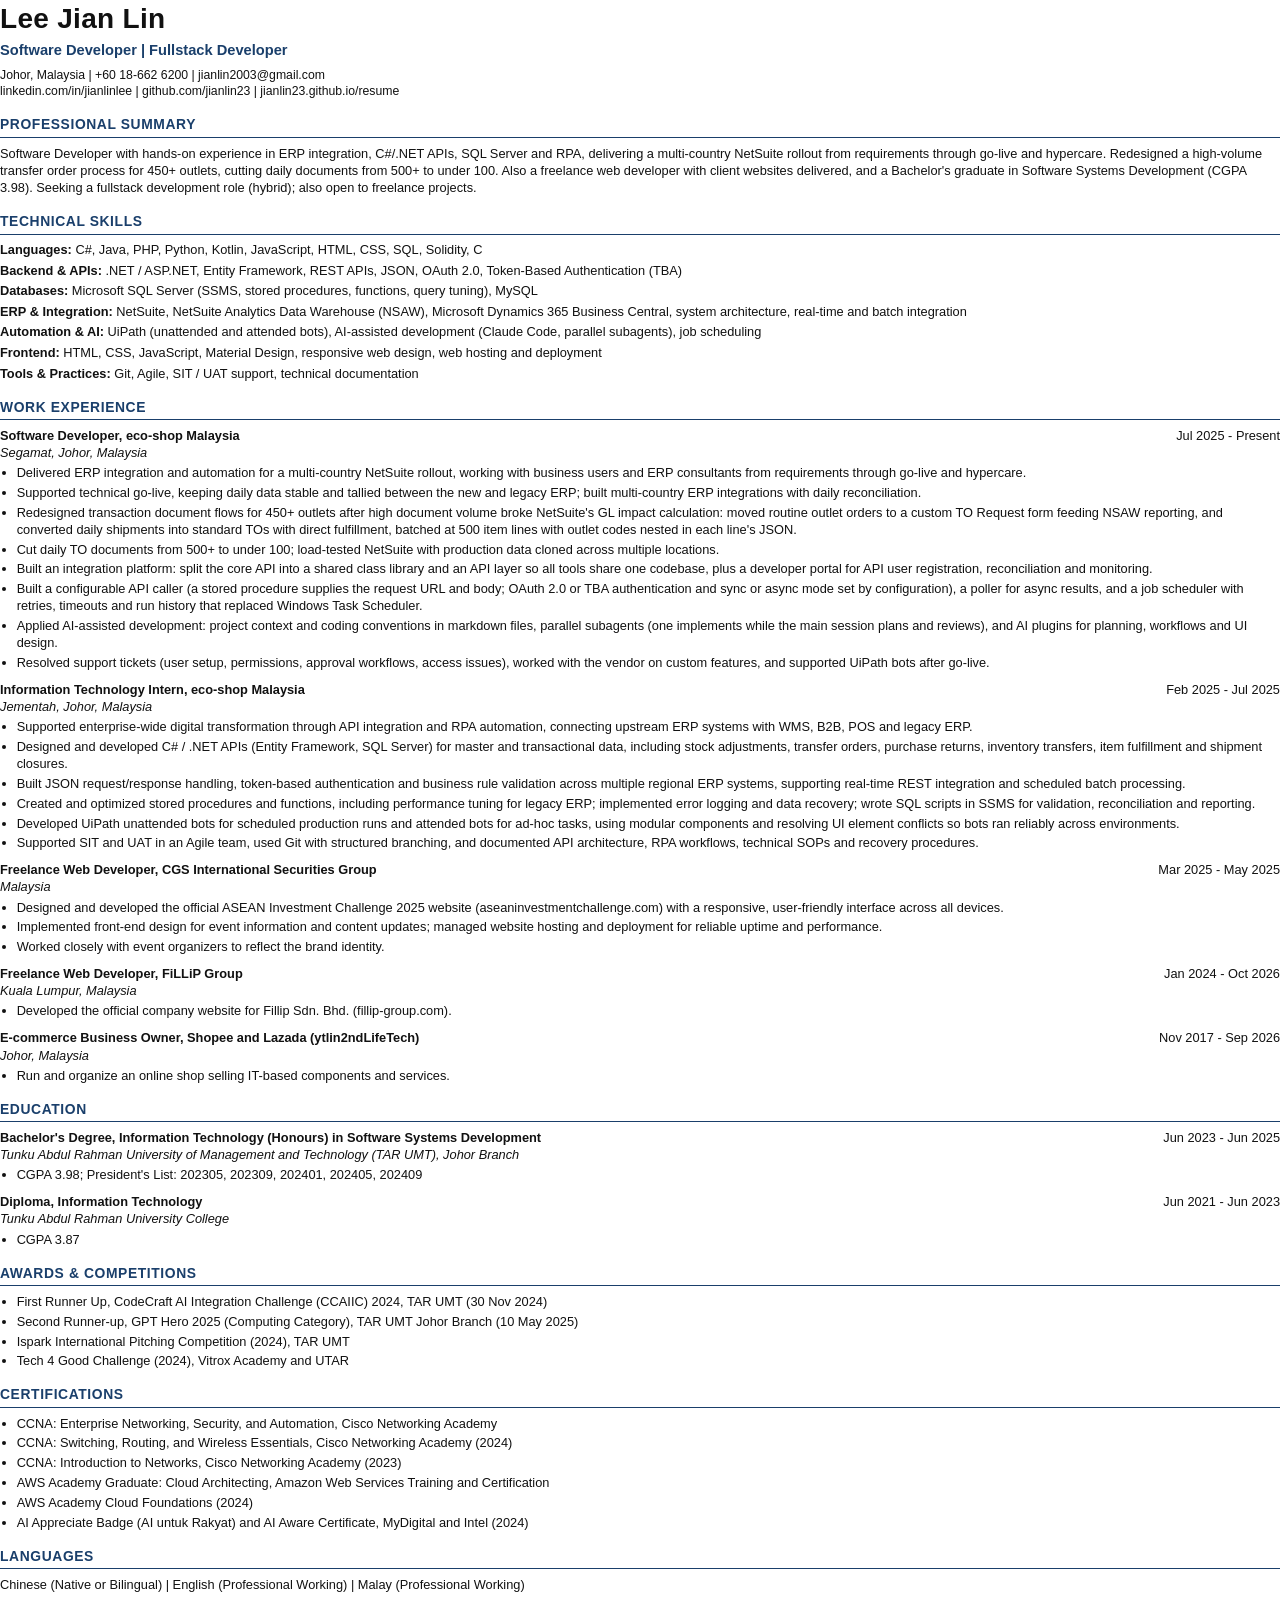
<file: resume-src/resume.html>
<!DOCTYPE html>
<html lang="en">
<head>
<meta charset="utf-8">
<meta name="robots" content="noindex">
<title>Lee Jian Lin - Software Developer Resume</title>
<style>
  /* ATS-friendly: one column, real text, standard headings, no tables/images/icons.
     Edit this file, then re-export to PDF (see README.md in this folder). */
  @page { size: A4; margin: 13mm 15mm; }
  * { box-sizing: border-box; }
  body { font-family: Arial, Helvetica, sans-serif; font-size: 9.6pt; line-height: 1.34; color: #111; margin: 0; }
  h1 { font-size: 21pt; margin: 0 0 1mm; letter-spacing: .3px; }
  .headline { font-size: 11pt; font-weight: bold; margin: 0 0 1.5mm; color: #1a3f6b; }
  .contact { margin: 0; font-size: 9.2pt; }
  h2 { font-size: 10.4pt; text-transform: uppercase; letter-spacing: .6px; margin: 4.2mm 0 1.8mm; padding-bottom: .8mm; border-bottom: 1.2px solid #1a3f6b; color: #1a3f6b; break-after: avoid; }
  p { margin: 0 0 1.2mm; }
  .job { margin-bottom: 2.6mm; }
  .job-head { display: flex; justify-content: space-between; gap: 8mm; break-after: avoid; }
  .job-title { font-weight: bold; }
  .job-date { white-space: nowrap; }
  .job-org { font-style: italic; margin-bottom: .8mm; break-after: avoid; }
  ul { margin: .6mm 0 0; padding-left: 4.4mm; }
  li { margin-bottom: .7mm; break-inside: avoid; }
  .skills p { margin-bottom: .9mm; }
  a { color: inherit; text-decoration: none; }
</style>
</head>
<body>

<h1>Lee Jian Lin</h1>
<p class="headline">Software Developer | Fullstack Developer</p>
<p class="contact">Johor, Malaysia | +60 18-662 6200 | jianlin2003@gmail.com</p>
<p class="contact">linkedin.com/in/jianlinlee | github.com/jianlin23 | jianlin23.github.io/resume</p>

<h2>Professional Summary</h2>
<p>Software Developer with hands-on experience in ERP integration, C#/.NET APIs, SQL Server and RPA, delivering a multi-country NetSuite rollout from requirements through go-live and hypercare. Redesigned a high-volume transfer order process for 450+ outlets, cutting daily documents from 500+ to under 100. Also a freelance web developer with client websites delivered, and a Bachelor's graduate in Software Systems Development (CGPA 3.98). Seeking a fullstack development role (hybrid); also open to freelance projects.</p>

<h2>Technical Skills</h2>
<div class="skills">
<p><b>Languages:</b> C#, Java, PHP, Python, Kotlin, JavaScript, HTML, CSS, SQL, Solidity, C</p>
<p><b>Backend &amp; APIs:</b> .NET / ASP.NET, Entity Framework, REST APIs, JSON, OAuth 2.0, Token-Based Authentication (TBA)</p>
<p><b>Databases:</b> Microsoft SQL Server (SSMS, stored procedures, functions, query tuning), MySQL</p>
<p><b>ERP &amp; Integration:</b> NetSuite, NetSuite Analytics Data Warehouse (NSAW), Microsoft Dynamics 365 Business Central, system architecture, real-time and batch integration</p>
<p><b>Automation &amp; AI:</b> UiPath (unattended and attended bots), AI-assisted development (Claude Code, parallel subagents), job scheduling</p>
<p><b>Frontend:</b> HTML, CSS, JavaScript, Material Design, responsive web design, web hosting and deployment</p>
<p><b>Tools &amp; Practices:</b> Git, Agile, SIT / UAT support, technical documentation</p>
</div>

<h2>Work Experience</h2>

<div class="job">
  <div class="job-head"><span class="job-title">Software Developer, eco-shop Malaysia</span><span class="job-date">Jul 2025 - Present</span></div>
  <div class="job-org">Segamat, Johor, Malaysia</div>
  <ul>
    <li>Delivered ERP integration and automation for a multi-country NetSuite rollout, working with business users and ERP consultants from requirements through go-live and hypercare.</li>
    <li>Supported technical go-live, keeping daily data stable and tallied between the new and legacy ERP; built multi-country ERP integrations with daily reconciliation.</li>
    <li>Redesigned transaction document flows for 450+ outlets after high document volume broke NetSuite's GL impact calculation: moved routine outlet orders to a custom TO Request form feeding NSAW reporting, and converted daily shipments into standard TOs with direct fulfillment, batched at 500 item lines with outlet codes nested in each line's JSON.</li>
    <li>Cut daily TO documents from 500+ to under 100; load-tested NetSuite with production data cloned across multiple locations.</li>
    <li>Built an integration platform: split the core API into a shared class library and an API layer so all tools share one codebase, plus a developer portal for API user registration, reconciliation and monitoring.</li>
    <li>Built a configurable API caller (a stored procedure supplies the request URL and body; OAuth 2.0 or TBA authentication and sync or async mode set by configuration), a poller for async results, and a job scheduler with retries, timeouts and run history that replaced Windows Task Scheduler.</li>
    <li>Applied AI-assisted development: project context and coding conventions in markdown files, parallel subagents (one implements while the main session plans and reviews), and AI plugins for planning, workflows and UI design.</li>
    <li>Resolved support tickets (user setup, permissions, approval workflows, access issues), worked with the vendor on custom features, and supported UiPath bots after go-live.</li>
  </ul>
</div>

<div class="job">
  <div class="job-head"><span class="job-title">Information Technology Intern, eco-shop Malaysia</span><span class="job-date">Feb 2025 - Jul 2025</span></div>
  <div class="job-org">Jementah, Johor, Malaysia</div>
  <ul>
    <li>Supported enterprise-wide digital transformation through API integration and RPA automation, connecting upstream ERP systems with WMS, B2B, POS and legacy ERP.</li>
    <li>Designed and developed C# / .NET APIs (Entity Framework, SQL Server) for master and transactional data, including stock adjustments, transfer orders, purchase returns, inventory transfers, item fulfillment and shipment closures.</li>
    <li>Built JSON request/response handling, token-based authentication and business rule validation across multiple regional ERP systems, supporting real-time REST integration and scheduled batch processing.</li>
    <li>Created and optimized stored procedures and functions, including performance tuning for legacy ERP; implemented error logging and data recovery; wrote SQL scripts in SSMS for validation, reconciliation and reporting.</li>
    <li>Developed UiPath unattended bots for scheduled production runs and attended bots for ad-hoc tasks, using modular components and resolving UI element conflicts so bots ran reliably across environments.</li>
    <li>Supported SIT and UAT in an Agile team, used Git with structured branching, and documented API architecture, RPA workflows, technical SOPs and recovery procedures.</li>
  </ul>
</div>

<div class="job">
  <div class="job-head"><span class="job-title">Freelance Web Developer, CGS International Securities Group</span><span class="job-date">Mar 2025 - May 2025</span></div>
  <div class="job-org">Malaysia</div>
  <ul>
    <li>Designed and developed the official ASEAN Investment Challenge 2025 website (aseaninvestmentchallenge.com) with a responsive, user-friendly interface across all devices.</li>
    <li>Implemented front-end design for event information and content updates; managed website hosting and deployment for reliable uptime and performance.</li>
    <li>Worked closely with event organizers to reflect the brand identity.</li>
  </ul>
</div>

<div class="job">
  <div class="job-head"><span class="job-title">Freelance Web Developer, FiLLiP Group</span><span class="job-date">Jan 2024 - Oct 2026</span></div>
  <div class="job-org">Kuala Lumpur, Malaysia</div>
  <ul>
    <li>Developed the official company website for Fillip Sdn. Bhd. (fillip-group.com).</li>
  </ul>
</div>

<div class="job">
  <div class="job-head"><span class="job-title">E-commerce Business Owner, Shopee and Lazada (ytlin2ndLifeTech)</span><span class="job-date">Nov 2017 - Sep 2026</span></div>
  <div class="job-org">Johor, Malaysia</div>
  <ul>
    <li>Run and organize an online shop selling IT-based components and services.</li>
  </ul>
</div>

<h2>Education</h2>
<div class="job">
  <div class="job-head"><span class="job-title">Bachelor's Degree, Information Technology (Honours) in Software Systems Development</span><span class="job-date">Jun 2023 - Jun 2025</span></div>
  <div class="job-org">Tunku Abdul Rahman University of Management and Technology (TAR UMT), Johor Branch</div>
  <ul>
    <li>CGPA 3.98; President's List: 202305, 202309, 202401, 202405, 202409</li>
  </ul>
</div>
<div class="job">
  <div class="job-head"><span class="job-title">Diploma, Information Technology</span><span class="job-date">Jun 2021 - Jun 2023</span></div>
  <div class="job-org">Tunku Abdul Rahman University College</div>
  <ul>
    <li>CGPA 3.87</li>
  </ul>
</div>

<h2>Awards &amp; Competitions</h2>
<ul>
  <li>First Runner Up, CodeCraft AI Integration Challenge (CCAIIC) 2024, TAR UMT (30 Nov 2024)</li>
  <li>Second Runner-up, GPT Hero 2025 (Computing Category), TAR UMT Johor Branch (10 May 2025)</li>
  <li>Ispark International Pitching Competition (2024), TAR UMT</li>
  <li>Tech 4 Good Challenge (2024), Vitrox Academy and UTAR</li>
</ul>

<h2>Certifications</h2>
<ul>
  <li>CCNA: Enterprise Networking, Security, and Automation, Cisco Networking Academy</li>
  <li>CCNA: Switching, Routing, and Wireless Essentials, Cisco Networking Academy (2024)</li>
  <li>CCNA: Introduction to Networks, Cisco Networking Academy (2023)</li>
  <li>AWS Academy Graduate: Cloud Architecting, Amazon Web Services Training and Certification</li>
  <li>AWS Academy Cloud Foundations (2024)</li>
  <li>AI Appreciate Badge (AI untuk Rakyat) and AI Aware Certificate, MyDigital and Intel (2024)</li>
</ul>

<h2>Languages</h2>
<p>Chinese (Native or Bilingual) | English (Professional Working) | Malay (Professional Working)</p>

</body>
</html>
</file>
